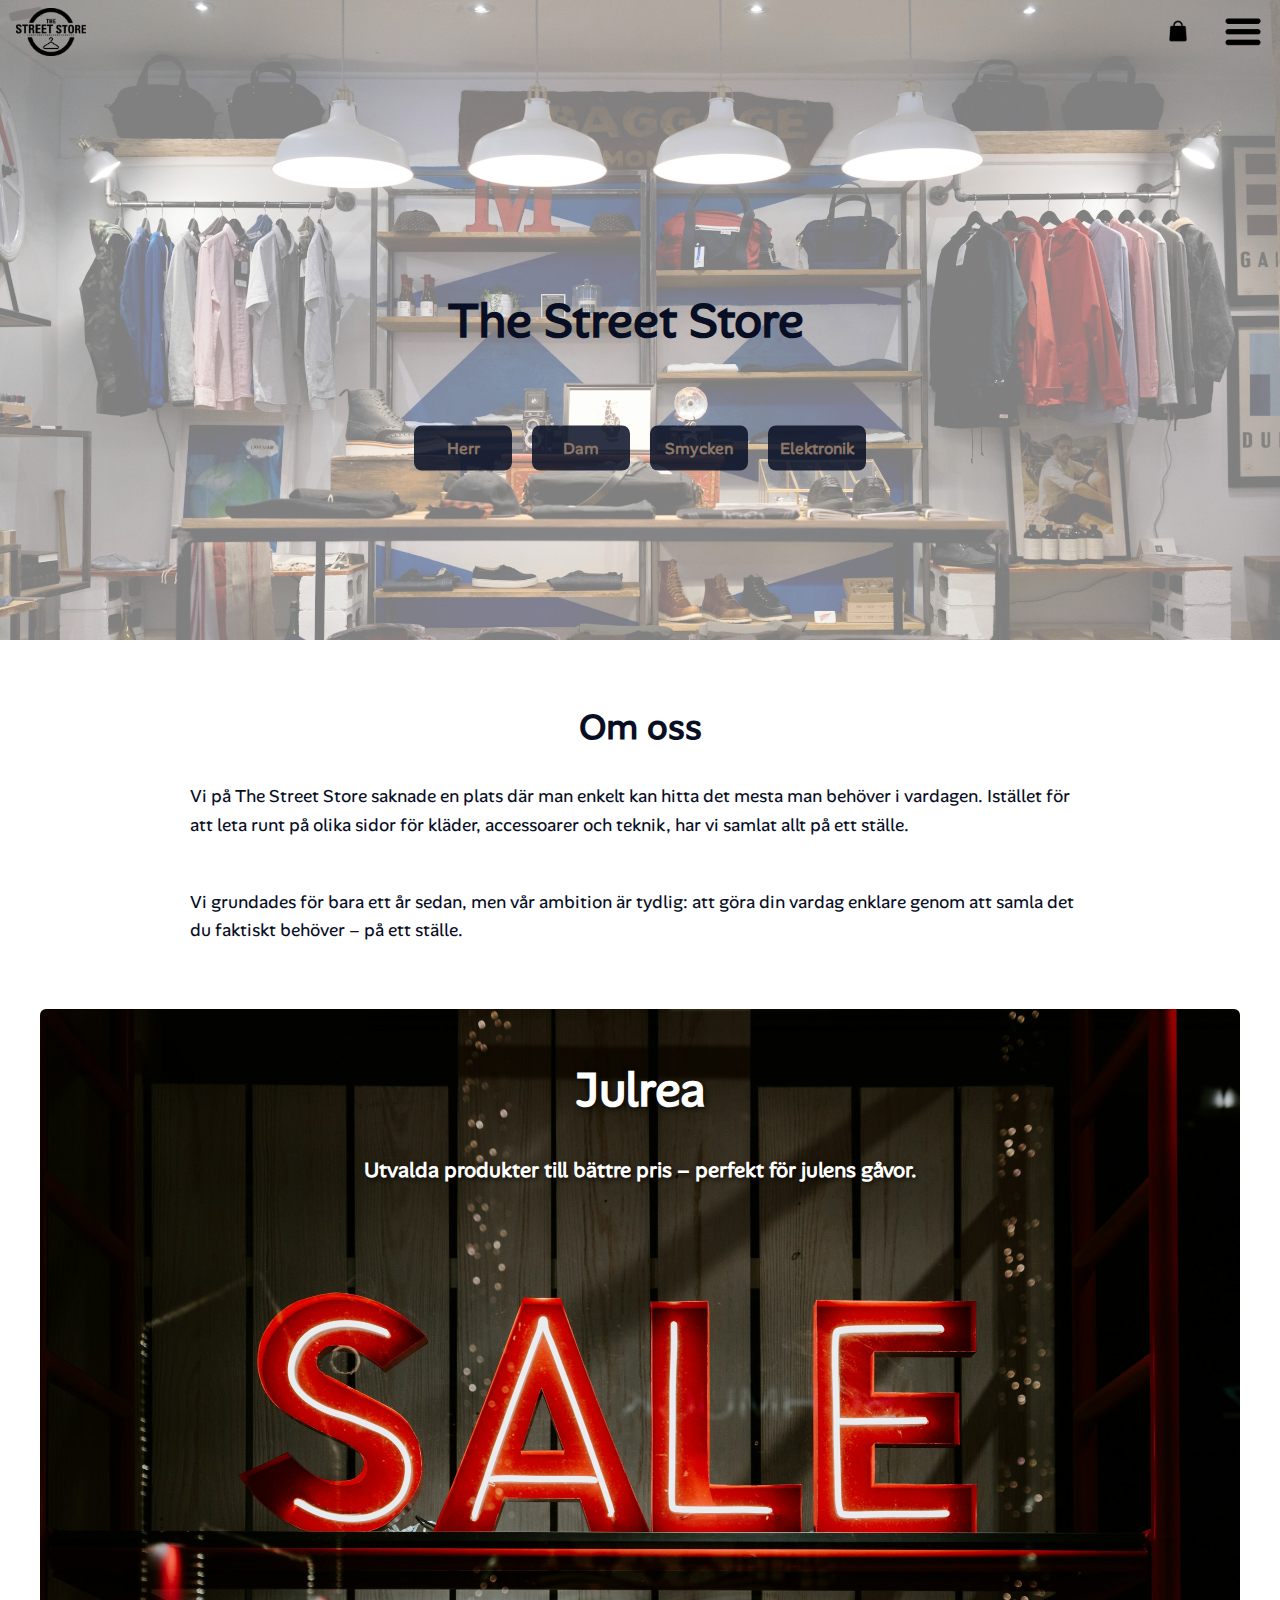
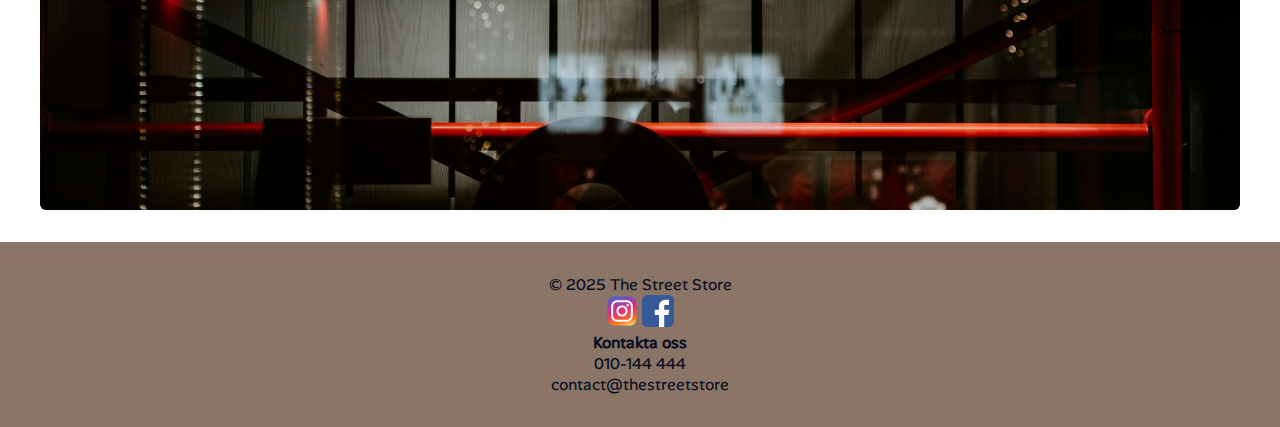
<file: index/index.html>
<!-- ============================================================
     HTML ÖVERSIKT / INNEHÅLLSFÖRTECKNING
     ------------------------------------------------------------
     1. Sidhuvud (Header)
         1.1 Logotyp
         1.2 Huvudrubrik
         1.3 Knappar för kategorier
         1.4 Menysektion (varukorg + hamburgermeny)
             1.4.1 Varukorg
             1.4.2 Hamburger-meny
                 1.4.2.1 Menyknapp
                 1.4.2.2 Navigeringslänkar
     2. Main-sektion
         2.1 Om oss
         2.2 Julrea-sektion
     3. Sidfot (Footer)
         3.1 Sociala medier
         3.2 Kontaktinformation
     4. Script
============================================================ -->

<!DOCTYPE html>
<html lang="sv">
    <head>
        <meta charset="UTF-8" />
        <meta name="viewport" content="width=device-width, initial-scale=1.0" />
        <link rel="stylesheet" href="style.css" />
        <title>The Street Store</title>
    </head>

    <body>
        <!-- ============================================================
         1. SIDHUVUD
    ============================================================ -->
        <header>
            <!-- 1.1 Logotyp (länk till startsidan) -->
            <a href="index.html">
                <img
                    id="logo"
                    src="/images/logo.png"
                    alt="The Street Store – länk till startsidan"
                />
            </a>

            <!-- 1.2 Huvudrubrik -->
            <h1>The Street Store</h1>

            <!-- 1.3 Knappar för produktkategorier  -->
            <section class="hero-buttons">
                <a
                    href="/products/products.html?category=men's clothing"
                    class="category-btn"
                    >Herr</a
                >
                <a
                    href="/products/products.html?category=women's clothing"
                    class="category-btn"
                    >Dam</a
                >
                <a
                    href="/products/products.html?category=jewelery"
                    class="category-btn"
                    >Smycken</a
                >
                <a
                    href="/products/products.html?category=electronics"
                    class="category-btn"
                    >Elektronik</a
                >
            </section>

            <!-- 1.4 Menysektion (varukorg + mobilmeny) -->
            <section id="menu">
                <!-- 1.4.1 Varukorg -->
                <img
                    id="cart"
                    src="/images/shopping-bag.png"
                    alt="Länk till varukorgen"
                />

                <!-- 1.4.2 Hamburger-meny -->
                <nav class="hamburger-menu">
                    <!-- 1.4.2.1 Menyknapp -->
                    <button id="hamburgerBtn">
                        <img
                            src="/images/hamburger.png"
                            alt="Hamburgerikon för att öppna mobilmenyn"
                        />
                    </button>

                    <!-- 1.4.2.2 Navigeringslänkar -->
                    <ul class="hamburgerMenu">
                        <li class="menuLink">
                            <a
                                href="/products/products.html?category=men's clothing"
                                >Herr</a
                            >
                        </li>
                        <li class="menuLink">
                            <a
                                href="/products/products.html?category=women's clothing"
                                >Dam</a
                            >
                        </li>
                        <li class="menuLink">
                            <a href="/products/products.html?category=jewelery"
                                >Smycken</a
                            >
                        </li>
                        <li class="menuLink">
                            <a
                                href="/products/products.html?category=electronics"
                                >Elektronik</a
                            >
                        </li>
                    </ul>
                </nav>
            </section>
        </header>

        <!-- ============================================================
         2. MAIN-SEKTION
    ============================================================ -->
        <main>
            <!-- 2.1 Om oss -->
            <section class="about">
                <h1 class="about-title">Om oss</h1>
                <p class="about-text">
                    Vi på The Street Store saknade en plats där man enkelt kan
                    hitta det mesta man behöver i vardagen. Istället för att
                    leta runt på olika sidor för kläder, accessoarer och teknik,
                    har vi samlat allt på ett ställe.
                </p>
                <p class="about-text">
                    Vi grundades för bara ett år sedan, men vår ambition är
                    tydlig: att göra din vardag enklare genom att samla det du
                    faktiskt behöver – på ett ställe.
                </p>

                <!-- 2.2 Julrea-sektion -->
                <div class="rea-bild">
                    <img
                        src="/images/Rea2.jpg"
                        alt="Julrea-bild med röd bakgrund för kampanj på The Street Store"
                    />
                    <h2 class="jul-rea">Julrea</h2>
                    <p class="image-text">
                        Utvalda produkter till bättre pris – perfekt för julens
                        gåvor.
                    </p>
                </div>
            </section>
        </main>

        <!-- ============================================================
         3. SIDFOT
    ============================================================ -->
        <footer>
            <p>© 2025 The Street Store</p>

            <!-- 3.1 Sociala medier -->
            <section id="socialMedia">
                <a href="#"
                    ><img src="/images/insta-icon.png" alt="Instagram-ikon"
                /></a>
                <a href="#"
                    ><img src="/images/fb-icon.png" alt="Facebook-ikon"
                /></a>
            </section>

            <!-- 3.2 Kontaktinformation -->
            <section id="contact">
                <h2>Kontakta oss</h2>
                <p>010-144 444</p>
                <p>contact@thestreetstore</p>
            </section>
        </footer>

        <!-- ============================================================
         4. SCRIPT
    ============================================================ -->
        <script src="index.js"></script>
    </body>
</html>
</file>
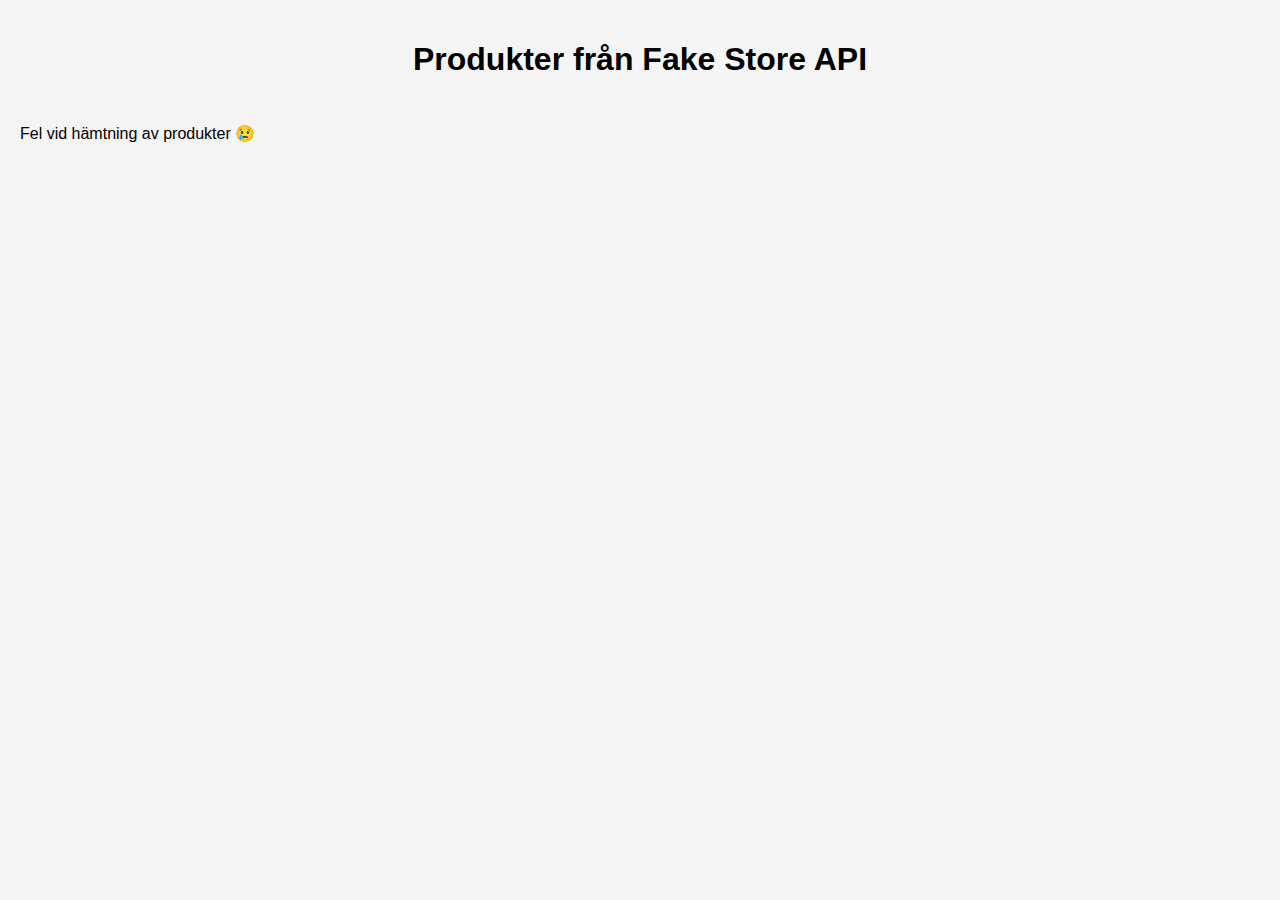
<file: api.html>
<!DOCTYPE html>
<html lang="sv">
    <head>
        <meta charset="UTF-8" />
        <meta name="viewport" content="width=device-width, initial-scale=1.0" />
        <title>Produkter från Fake Store API</title>
        <style>
            body {
                font-family: 'Segoe UI', Tahoma, Geneva, Verdana, sans-serif;
                background: #f5f5f5;
                margin: 0;
                padding: 20px;
            }

            h1 {
                text-align: center;
                margin-bottom: 30px;
            }

            .product-grid {
                display: grid;
                grid-template-columns: repeat(auto-fit, minmax(250px, 1fr));
                gap: 20px;
            }

            .product {
                background: white;
                border-radius: 12px;
                box-shadow: 0 2px 8px rgba(0, 0, 0, 0.1);
                padding: 15px;
                display: flex;
                flex-direction: column;
                transition: transform 0.2s ease;
            }

            .product:hover {
                transform: translateY(-5px);
            }

            .product img {
                max-width: 100%;
                height: 200px;
                object-fit: contain;
                border-radius: 8px;
                margin-bottom: 10px;
            }

            .product h2 {
                font-size: 1.1rem;
                margin: 10px 0 5px;
            }

            .product p {
                font-size: 0.9rem;
                color: #555;
                flex-grow: 1;
            }

            .price {
                font-weight: bold;
                color: #007b55;
                margin-top: 10px;
                font-size: 1rem;
            }
        </style>
    </head>
    <body>
        <h1>Produkter från Fake Store API</h1>
        <div id="products" class="product-grid"></div>

        <script>
            async function loadProducts() {
                const container = document.getElementById('products')
                container.innerHTML = '<p>Laddar produkter...</p>'

                try {
                    const response = await fetch(
                        'https://fakestoreapi.com/products'
                    )
                    const products = await response.json()

                    container.innerHTML = '' // Rensa

                    products.forEach((product) => {
                        const div = document.createElement('div')
                        div.className = 'product'
                        div.innerHTML = `
            <img src="${product.image}" alt="${product.title}">
            <h2>${product.title}</h2>
            <p>${product.description}</p>
            <div class="price">${product.price.toFixed(2)} USD</div>
          `
                        container.appendChild(div)
                    })
                } catch (error) {
                    container.innerHTML =
                        '<p>Fel vid hämtning av produkter 😢</p>'
                    console.error(error)
                }
            }

            loadProducts()
        </script>
    </body>
</html>
</file>
<file: index/style.css>
/* ============================================================
   CSS ÖVERSIKT / INNEHÅLLSFÖRTECKNING
   ------------------------------------------------------------
   1. Typsnitt
       1.1 @font-face
   2. Globala inställningar
       2.1 Universalselector (*)
       2.2 Body
   3. Header / Hero
       3.1 Header-behållare
       3.2 Header overlay (::before)
   4. Meny och varukorg
       4.1 Menybehållare (#menu)
       4.2 Varukorgsikon (#cart)
       4.3 Bilder i headern
       4.4 Hamburgermeny-länkar
       4.5 Hover-effekt på länkar
       4.6 Logotyp (#logo)
       4.7 Menylänkar (.menuLink)
       4.8 Hamburgermeny (stängd)
       4.9 Hamburgermeny (aktiv)
       4.10 Hamburgerknapp
   5. Overlay-knappar (kategori-knappar i hero)
       5.1 Grid-behållare
       5.2 Individuella knappar
       5.3 Hover-effekt
   6. Main-innehåll
       6.1 Main
       6.2 Om-oss-sektion
           6.2.1 Titel
           6.2.2 Brödtext
       6.3 Jul-REA-sektion
           6.3.1 Container
           6.3.2 Bild
           6.3.3 REA-titel
           6.3.4 Undertext
   7. Footer
       7.1 Footer-botten
   8. Responsiv design
       8.1 Media query (min-width: 980px)
   ============================================================ */

/* ============================================================
   1. Typsnitt
   ============================================================ */

/* 1.1 Importerar eget typsnitt */
@font-face {
    font-family: AlanSans;
    src: url(/fonts/AlanSans-Regular.ttf) format('truetype');
}

/* ============================================================
   2. Globala inställningar
   ============================================================ */

/* 2.1 Grundreset + standardfont */
* {
    padding: 0;
    margin: 0;
    font-family: AlanSans, Arial, sans-serif;
    font-size: 1rem;
    color: #080f25;
}

/* 2.2 Gör att footern alltid hamnar längst ner */
body {
    display: flex;
    flex-direction: column;
    min-height: 100vh;
}

/* ============================================================
   3. Header / Hero
   ============================================================ */

/* 3.1 Huvudcontainer med hero-bild */
header {
    position: relative;
    background-color: #8b7566;
    display: flex;
    justify-content: space-between;
    background-image: url(/images/hero2.jpg);
    background-position: center top;
    background-repeat: no-repeat;
    background-size: cover;
    height: 30rem;
}

/* 3.2 Transparent overlay över hero-bilden */
header::before {
    content: '';
    position: absolute;
    inset: 0;
    background: rgba(255, 255, 255, 0.5);
    z-index: 1;
}

/* ============================================================
   4. Meny och varukorg
   ============================================================ */

/* 4.1 Container för hamburgermeny + varukorg */
#menu {
    display: flex;
}

/* 4.2 Varukorgsikon */
#cart {
    height: 1.5rem;
    padding-top: 1.2rem;
}

/* 4.3 Allmän stil för bilder i headern */
header img {
    display: flex;
    height: 30px;
    padding: 0.5rem 1rem;
    position: relative;
    z-index: 20;
    cursor: pointer;
}

/* 4.4 Länkar i hamburgermenyn */
header .hamburgerMenu li a {
    text-decoration: none;
    font-weight: bold;
    cursor: pointer;
    transition: all 0.3s ease;
    display: inline-block;
}

/* 4.5 Hover-animation */
header .hamburgerMenu li a:hover {
    transform: translateY(-3px);
}

/* 4.6 Logotypens storlek */
#logo {
    height: 3rem;
}

/* 4.7 Menypunkter */
.menuLink {
    list-style: none;
    padding: 1rem;
}

/* 4.8 Dold hamburgermeny (default) */
header .hamburgerMenu {
    position: fixed;
    top: 0%;
    left: 0;
    transform: translateX(100%);
    width: 100%;
    height: calc(100vh);
    transition: 500ms;
    display: flex;
    align-items: center;
    justify-content: center;
    flex-direction: column;
    background-color: #8b7566;
    z-index: 10;
    list-style: none;
}

/* 4.9 Synlig hamburgermeny */
header .hamburgerMenu.active {
    transform: translateX(0);
}

/* 4.10 Knappen som öppnar/stänger menyn */
#hamburgerBtn {
    background: transparent;
    border: none;
    padding-top: 0.5rem;
}

/* ============================================================
   5. Overlay-knappar (kategori-knappar i hero)
   ============================================================ */

header h1 {
    display: flex;
    align-items: center;
    justify-content: center;
    font-size: 3rem;
    z-index: 2;
}

/* 5.1 Grid-behållare */
.hero-buttons {
    position: absolute;
    top: 70%;
    left: 50%;
    transform: translate(-50%, -50%);
    display: grid;
    grid-template-columns: 1fr 1fr;
    gap: 10px;
    width: 90%;
    cursor: pointer;
    z-index: 2;
}

/* 5.2 Individuella knappar */
.hero-buttons .category-btn {
    padding: 12px;
    background-color: rgba(8, 15, 37, 0.85);
    color: #8b7566;
    text-decoration: none;
    font-weight: bold;
    border-radius: 8px;
    transition: background-color 0.1s;
    text-align: center;
}

/* 5.3 Hover-effekt */
.hero-buttons .category-btn:hover {
    background-color: rgba(8, 15, 37, 1);
}

/* ============================================================
   6. Main-innehåll
   ============================================================ */

/* 6.1 Fyller ut mellan header och footer */
main {
    flex: 1;
}

/* -------------------- 6.2 Om-oss-sektion -------------------- */

/* Behållare */
.about {
    display: flex;
    flex-direction: column;
    align-items: center;
}

/* 6.2.1 Titel */
.about-title {
    font-size: 1.8rem;
    font-weight: bold;
    margin-top: 2rem;
    margin-bottom: 0.5rem;
    text-align: center;
}

/* 6.2.2 Text */
.about-text {
    display: block;
    font-size: 1rem;
    line-height: 1.5rem;
    margin: 1rem auto;
    text-align: center;
    max-width: 400px;
}

/* -------------------- 6.3 Jul-REA -------------------- */

/* 6.3.1 Container för bild + text */
.rea-bild {
    position: relative;
    text-align: center;
    margin-top: 2rem;
}

/* 6.3.2 Bilden */
.rea-bild img {
    width: 100%;
    height: auto;
    display: block;
    border-radius: 6px;
}

/* 6.3.3 Titel (mobil) */
.jul-rea {
    position: static;
    text-align: center;
    color: black;
    margin: 1.5rem 0 0.3rem 0;
    font-weight: bold;
    font-size: 1.5rem;
}

/* 6.3.4 Undertext (mobil) */
.image-text {
    position: static;
    text-align: center;
    color: black;
    font-size: 1rem;
    margin: 1.5rem 0 2rem 0;
}

/* ============================================================
   7. Footer
   ============================================================ */

footer {
    padding: 2rem;
    background-color: #8b7566;
    text-align: center;
}

#socialMedia img {
    width: 2rem;
}

/* ============================================================
   8. Responsiv design
   ============================================================ */

@media (min-width: 980px) {
    /* Större hero-sektion */
    header {
        height: 40rem;
    }

    header img {
        height: 2rem;
    }

    /* Menyn placeras i högerkant på desktop */
    header .menu,
    header .hamburgerMenu {
        top: 0px;
        height: 100vh;
        left: 80%;
        width: 20%;
    }

    /* Layout för hero-knappar */
    .hero-buttons {
        top: 70%;
        width: auto;
        grid-template-columns: repeat(4, 1fr);
        gap: 20px;
    }

    /* Om-oss text radbredd och placering */
    .about {
        max-width: 1200px;
        margin: 0 auto;
        padding: 2rem 0;
        text-align: left;
    }

    .about-title {
        font-size: 2.2rem;
        margin-bottom: 1rem;
    }

    .about-text {
        font-size: 1.1rem;
        line-height: 1.8rem;
        max-width: 900px;
        margin-bottom: 2rem;
        text-align: left;
    }

    /* REA-overlay på desktop */
    .jul-rea {
        position: absolute;
        top: 10%;
        left: 50%;
        transform: translate(-50%, -50%);
        color: white;
        font-size: 3rem;
        text-shadow: 2px 2px 6px rgba(0, 0, 0, 0.7);
        margin: 0;
    }

    .image-text {
        position: absolute;
        top: 20%;
        left: 50%;
        transform: translate(-50%, -50%);
        color: white;
        font-size: 1.3rem;
        font-weight: bold;
        text-shadow: 2px 2px 4px rgba(0, 0, 0, 0.7);
        margin: 0;
        text-align: left;
    }
}
</file>
